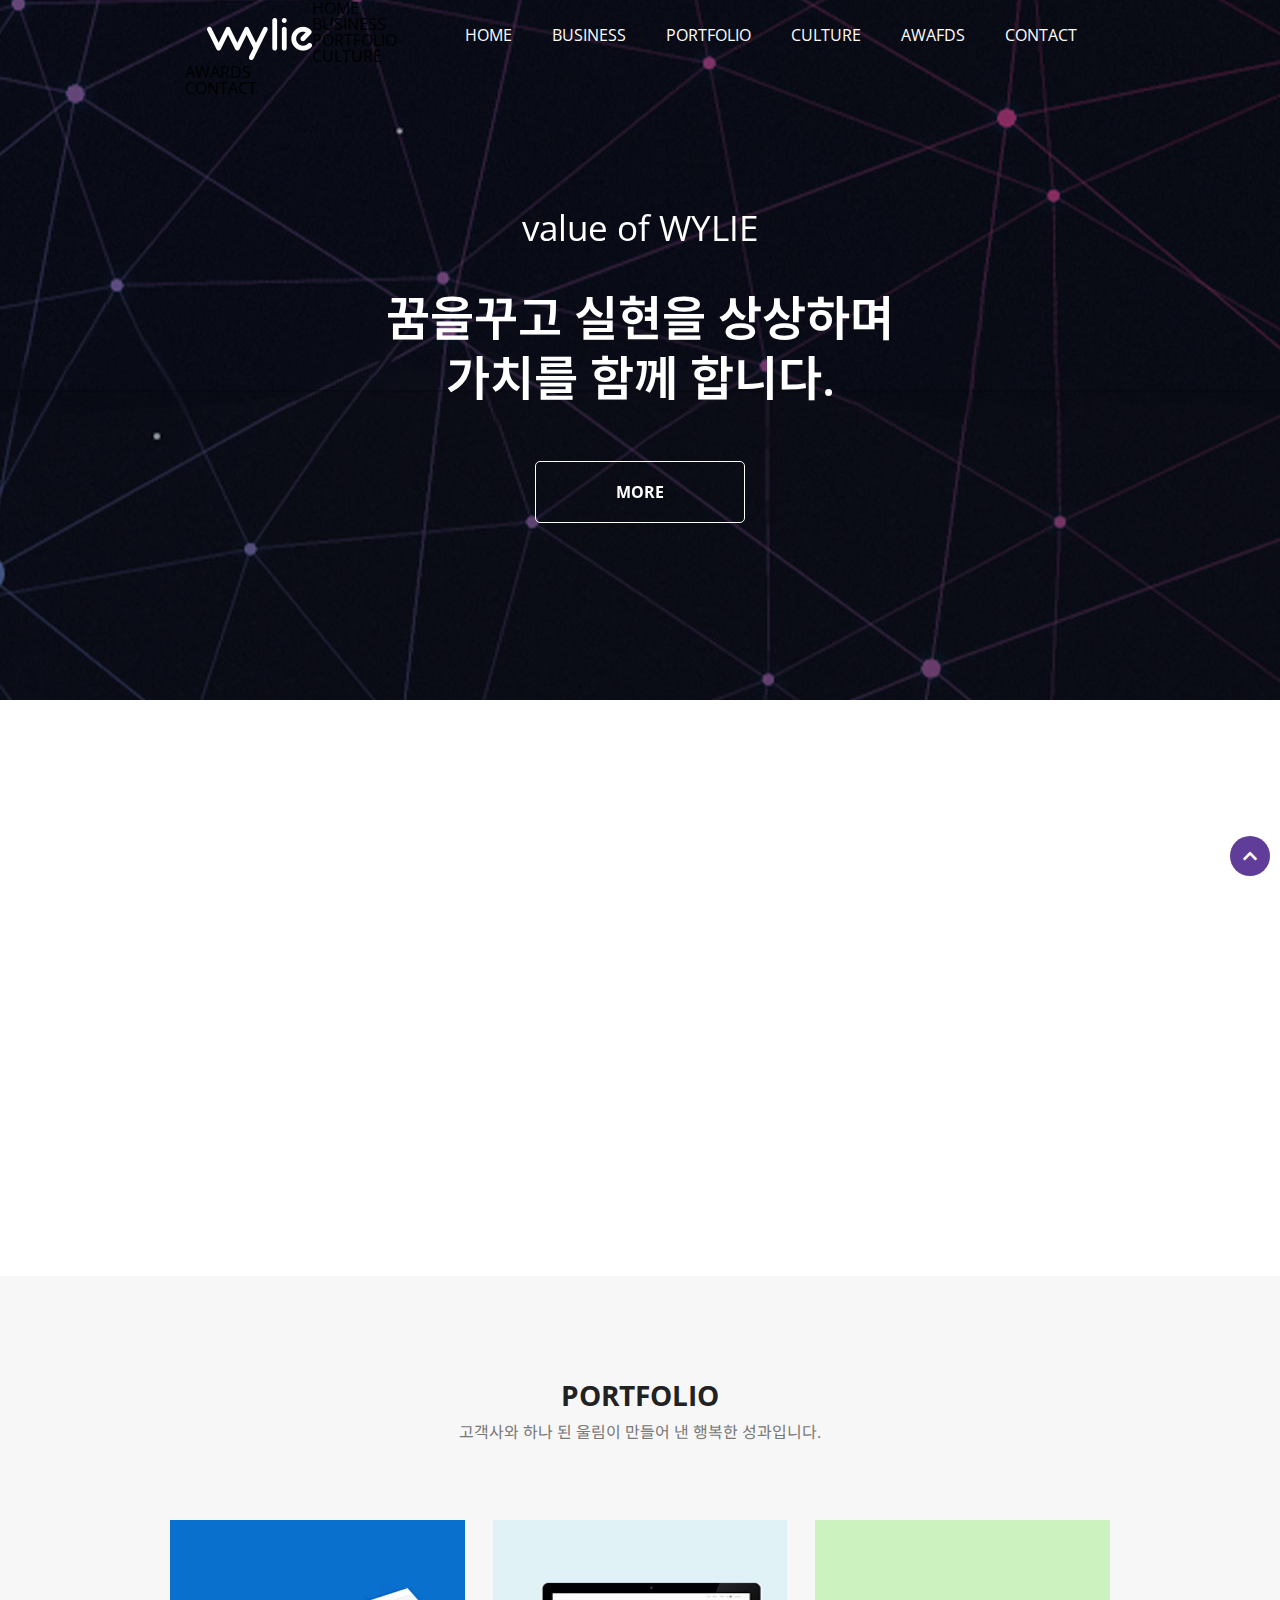
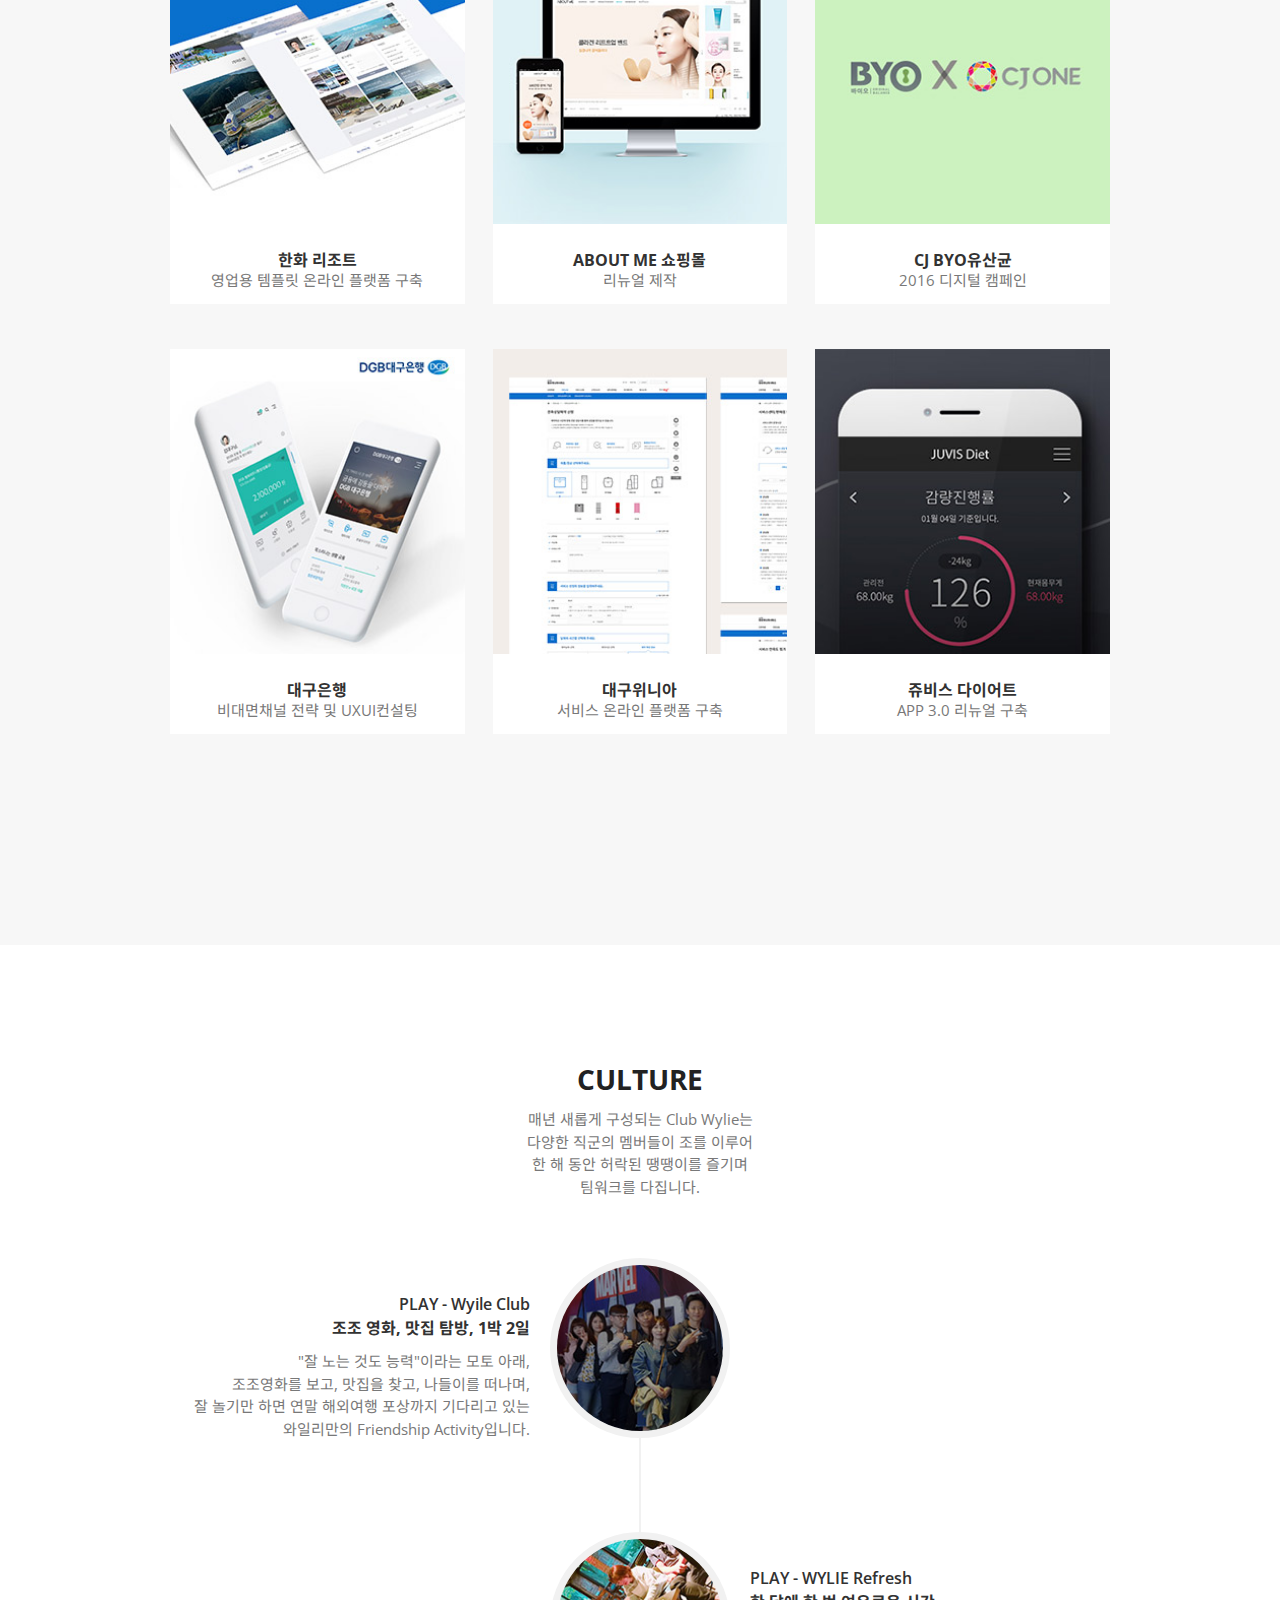
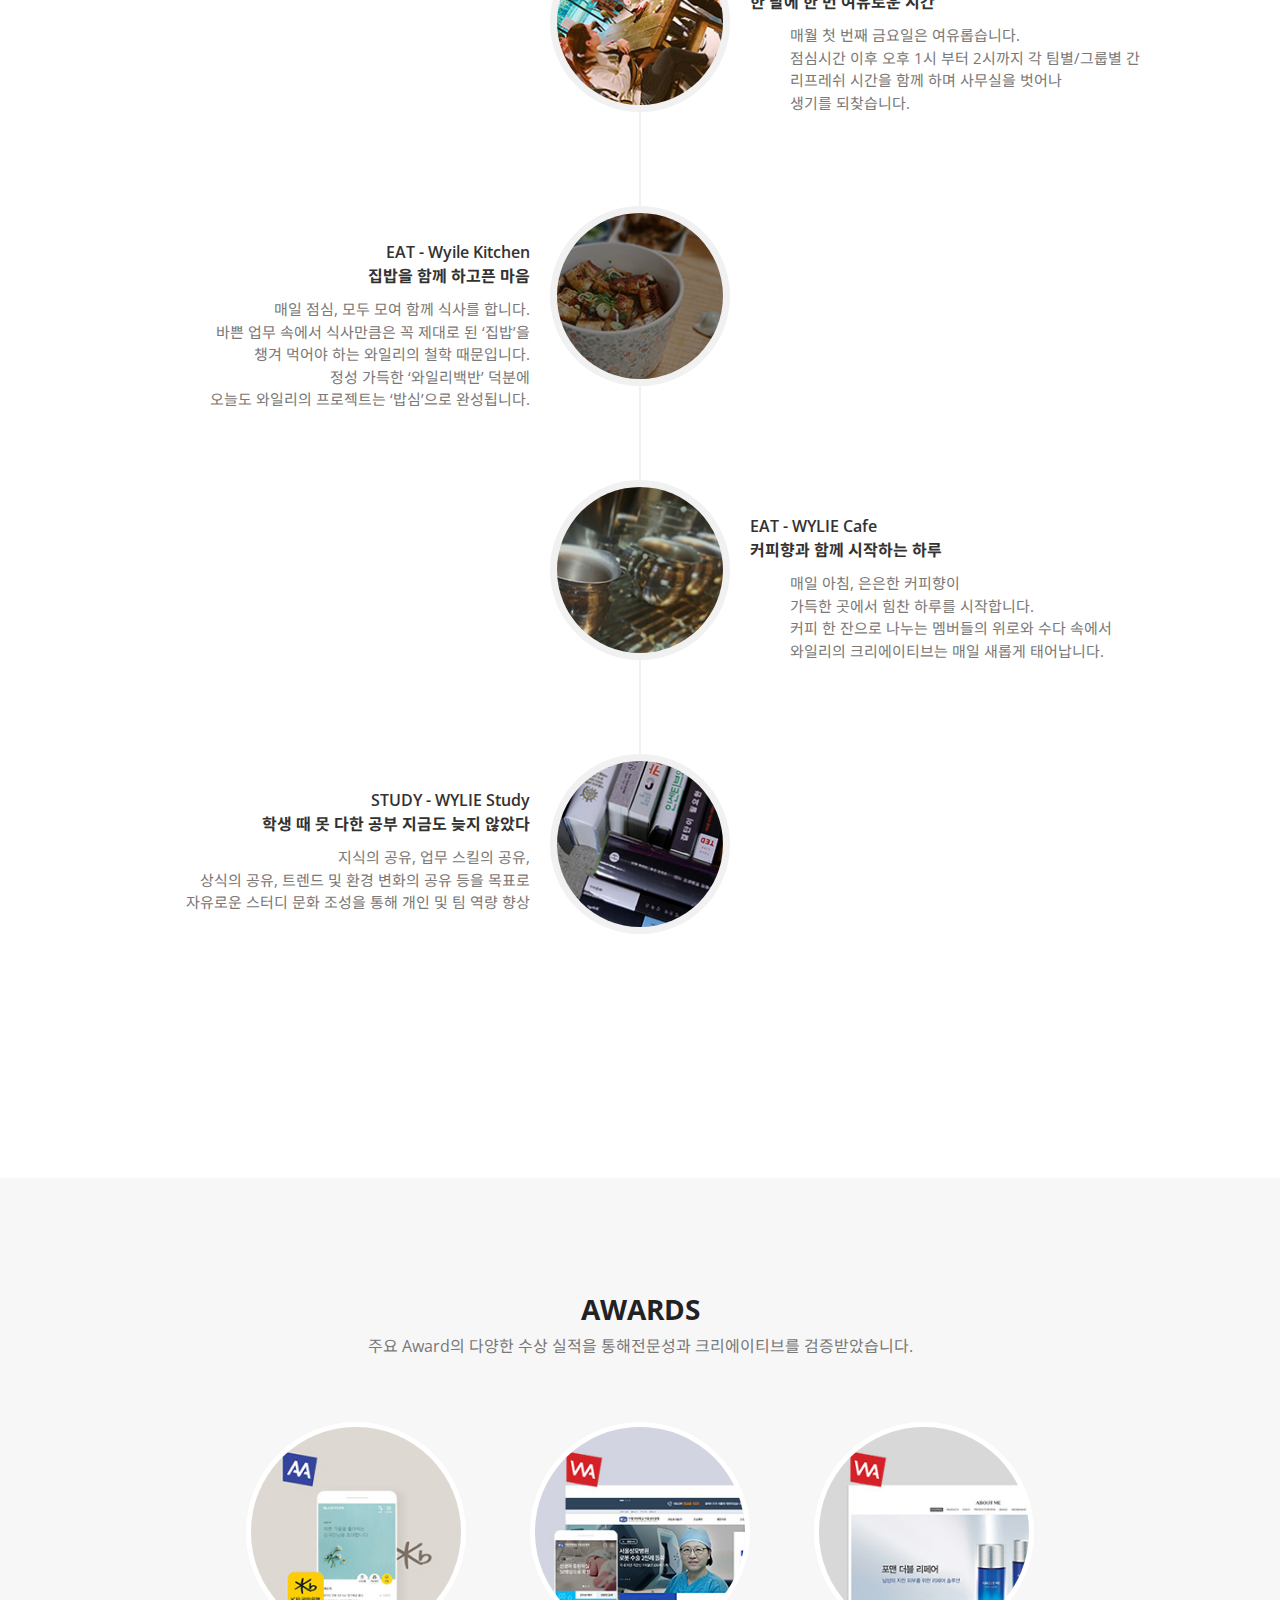
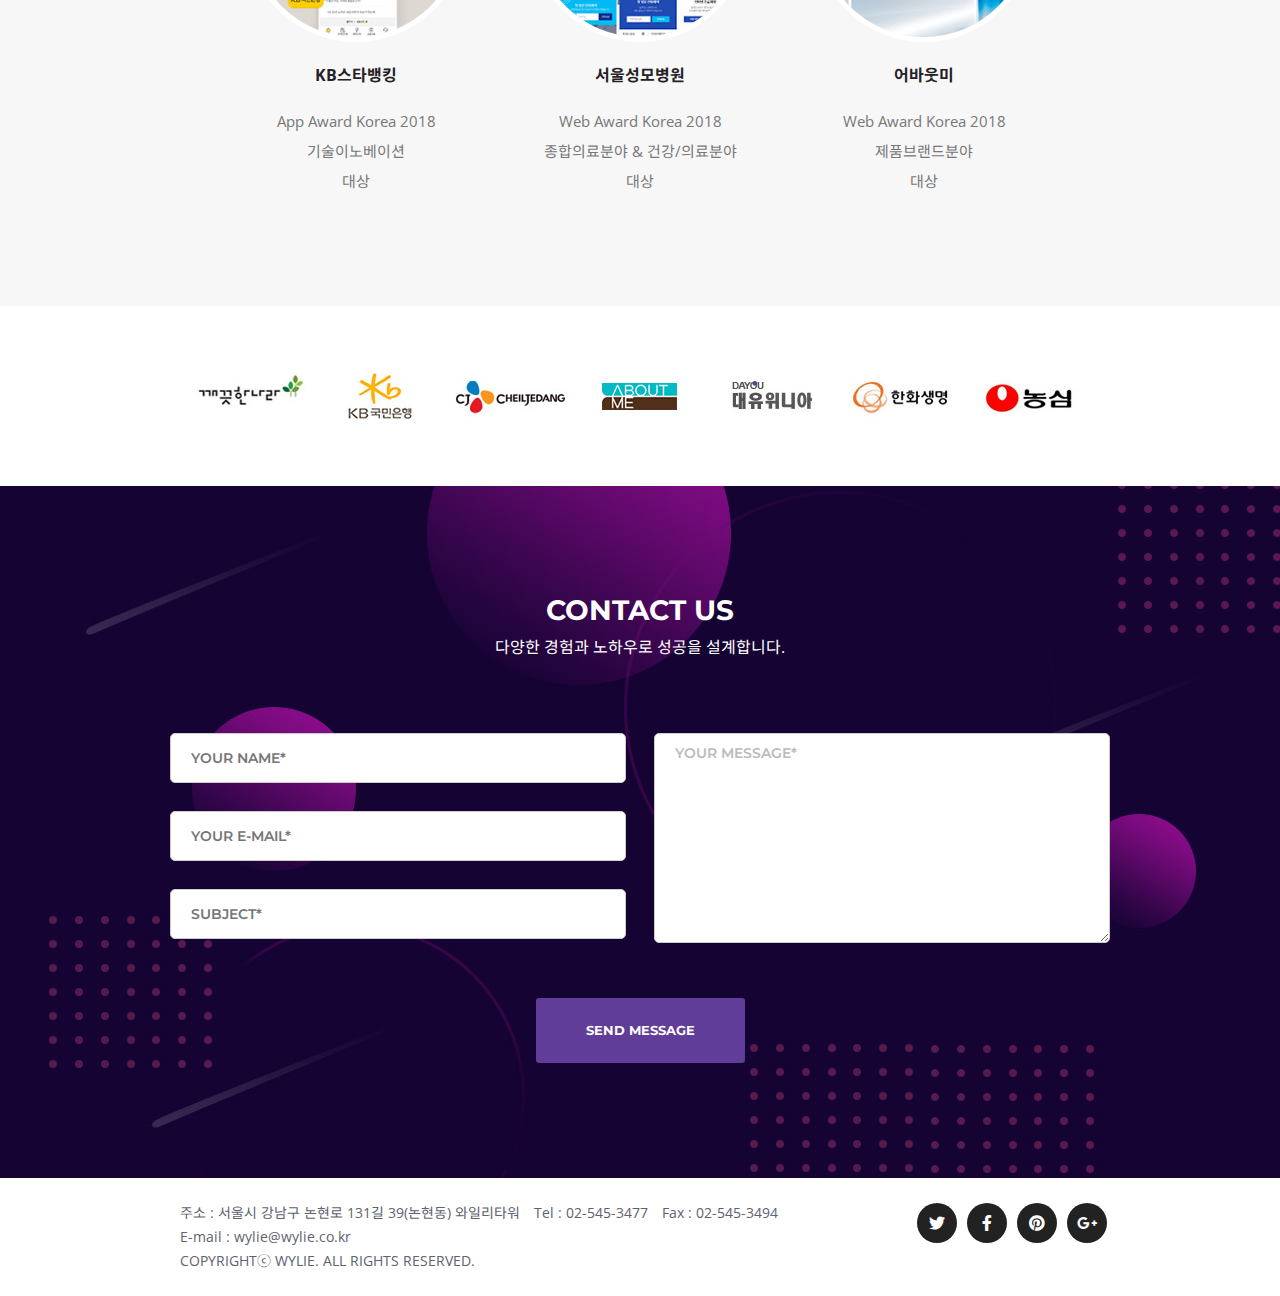
<file: wylie/index.html>
<!DOCTYPE html>
<html lang="ko">
<head>
<title>Wylie</title>
<meta charset="utf-8">
<meta http-equiv="X-UA-Compatible" content="IE=Edge">
<meta name="viewport" content="width=device-width, initial-scale=1.0, maximum-scale=1">
<link rel="stylesheet" href="http://fonts.googleapis.com/css?family=Open+Sans:400,300,300italic,400italic,600,600italic,700,700italic,800,800italic">
<link rel="stylesheet" href="https://fonts.googleapis.com/css2?family=Montserrat:wght@400;600;700;800&family=Noto+Sans+KR:wght@300;400&display=swap" >

<link rel="stylesheet" href="https://cdnjs.cloudflare.com/ajax/libs/font-awesome/4.7.0/css/font-awesome.min.css">
<link rel="stylesheet" href="css/style.css">

<link rel="stylesheet" href="https://unpkg.com/aos@2.3.1/dist/aos.css"><!-- CDN CSS 추가 -->


<link rel="stylesheet" href="https://fonts.googleapis.com/css2?family=Montserrat:wght@400;600;700;800&display=swap">

<script src="http://code.jquery.com/jquery-1.10.1.min.js"></script>
<script src="https://unpkg.com/aos@2.3.1/dist/aos.js"></script><!-- CDN CSS 추가 -->
<link rel="stylesheet" href="https://use.fontawesome.com/releases/v5.2.0/css/all.css">
<script src="js/main.js"></script>
</head>

<body>
<div class="containner">
	<header id="header">
		<div class="inner">
			<div class="top">
				<div class="logo"><h1><a href=""><img src="images/logo.png" alt="logo"></a></h1></div>
				<div class="menu">
					<ul>
						<li><a href="">HOME</a></li>
						<li><a href="">BUSINESS</a></li>
						<li><a href="">PORTFOLIO</a></li>
						<li><a href="">CULTURE</a></li>
						<li><a href="">AWAFDS</a></li>
						<li><a href="">CONTACT</a></li>
					</ul>
				</div>
				<div class="mobile">
				<nav id="m_gnb">
					<ul>
						<li><a href="#header">HOME</a></li>
						<li><a href="#page1">BUSINESS</a></li>
						<li><a href="#page2">PORTFOLIO</a></li>
						<li><a href="#page3">CULTURE</a></li>
						<li><a href="#page4">AWARDS</a></li>
						<li><a href="#page5">CONTACT</a></li>
					</ul>
				</nav>
			</div>
			<a class="tab" href=""><span>tab</span></a>
			<div class="dim"></div>
			</div>
			<div class="center">
				<div class="desc">
					<p data-aos="fade-up" data-aos-delay="0">value of WYLIE </p>
					<p class="title" data-aos="fade-up" data-aos-delay="500">꿈을꾸고 실현을 상상하며<br>가치를 함께 합니다.</p>
					<a href="" class="more" data-aos="fade-up" data-aos-delay="1000">MORE</a>
				</div>
			</div>
		</div>
	</header>
	<section id ="business">
		<div class="title">
			<h3 data-aos="fade-right" data-aos-delay="0">BUSINESS</h3>
			<p data-aos="fade-right" data-aos-delay="500">고객사의 니즈에 최적화된<br class="br">디지털 통합 마케팅 솔루션을 제공합니다.</p>
		</div>
		<div class="icon">
			<ul>
				<li data-aos="fade-down" data-aos-delay="0">
					<a href="">
						<div class="image"><img src="images/icon_business1.jpg" alt="business1"></div>
						<div class="desc">
							<p class="title">Platform Creation</p>
							<p>웹/앱 플랫폼 디자인<br>뉴미디어 플랫폼 디자인<br>jsp/asp/php/.net개발<br>iOS/Android개발<br>클라우드 세팅/운영</p>
						</div>
					</a>
				</li>
				<li data-aos="fade-up" data-aos-delay="0">
					<a href="">
						<div class="image"><img src="images/icon_business2.jpg" alt="business2"></div>
						<div class="desc">
							<p class="title">Marketion COMM.</p>
							<p>마케팅 전략 컨설팅<br>광고 캠페인 기획 운영<br>온/오프 프로모션 기획 운영<br>바이럴/SNS 기획 운영<br>마케팅 KPI관리</p>
						</div>
					</a>
				</li>
				<li data-aos="fade-down" data-aos-delay="0">
					<a href="">
						<div class="image"><img src="images/icon_business3.jpg" alt="business3"></div>
						<div class="desc">
							<p class="title">Maintenance</p>
							<p>플랫폼 활성화 기획<br>프로모션, 배너 디자인<br>호스팅 개발 운영<br>모니터링, 로그분석, 리포팅<br>고객CS관리</p>
						</div>
					</a>
				</li>
			</ul>
		</div>
	</section>
	<section id ="portfolio">
		<div class="inner">
			<div class="title">
				<h3>PORTFOLIO</h3>
				<p>고객사와 하나 된 울림이 만들어 낸 행복한 성과입니다.</p>
			</div>
			<div class="icon clearfix">
				<ul>
					<li>
						<a href="">
							<div class="image"><img src="images/portfolio1.jpg" alt="portfolio1"></div>
							<div class="desc">
								<p class="title">한화 리조트</p>
								<p>영업용 템플릿 온라인 플랫폼 구축</p>
							</div>
						</a>
					</li>
					<li>
						<a href="">
							<div class="image"><img src="images/portfolio2.jpg" alt="portfolio2"></div>
							<div class="desc">
								<p class="title">ABOUT ME 쇼핑몰</p>
								<p>리뉴얼 제작</p>
							</div>
						</a>
					</li>
					<li>
						<a href="">
							<img src="images/portfolio3.jpg" alt="portfolio3">
							<div class="desc">
								<p class="title">CJ BYO유산균</p>
								<p>2016 디지털 캠페인</p>
							</div>
						</a>
					</li>
					<li>
						<a href="">
							<img src="images/portfolio4.jpg" alt="portfolio4">
							<div class="desc">
								<p class="title">대구은행</p>
								<p>비대면채널 전략 및 UXUI컨설팅</p>
							</div>
						</a>
					</li>
					<li>
						<a href="">
							<img src="images/portfolio5.jpg" alt="portfolio5">
							<div class="desc">
								<p class="title">대구위니아</p>
								<p>서비스 온라인 플랫폼 구축</p>
							</div>
						</a>
					</li>
					<li>
						<a href="">
							<img src="images/portfolio6.jpg" alt="portfolio6">
							<div class="desc">
								<p class="title">쥬비스 다이어트</p>
								<p>APP 3.0 리뉴얼 구축</p>
							</div>
						</a>
					</li>
				</ul>
			</div>
	</section>
	<section id="culture">
		<div class="title">
			<h3>CULTURE</h3>
			<p>매년 새롭게 구성되는 Club Wylie는<br class="br"> 다양한 직군의 멤버들이 조를 이루어<br>한 해 동안 허락된 땡땡이를 즐기며<br class="br"> 팀워크를 다집니다.</p>
		</div>
		<div class="content">
			<ul>
				<li>
					<div class="photo">
						<a href=""><img src="images/culture1.jpg" alt="culture1"></a>
					</div>
					<div class="desc">
						<dl>
							<dt><span>PLAY - Wyile Club</span> <br>조조 영화, 맛집 탐방,<br class="br"> 1박 2일</dt>
							<dd>"잘 노는 것도 능력"이라는 모토 아래,<br>
							조조영화를 보고, 맛집을 찾고, 나들이를 떠나며, <br>
							잘 놀기만 하면 연말 해외여행 포상까지 기다리고 있는<br>
							와일리만의 Friendship Activity입니다.
							</dd>
						</dl>
					</div>
				</li>
				<li>
					<div class="photo">
						<a href=""><img src="images/culture2.jpg" alt="culture2"></a>
					</div>
					<div class="desc">
						<dl>
							<dt><span>PLAY - WYLIE Refresh</span> <br>한 달에 한 번<br class="br"> 여유로운 시간</dt>
							<dd>매월 첫 번째 금요일은 여유롭습니다.<br>
							점심시간 이후 오후 1시 부터 2시까지 각 팀별/그룹별 간<br>
							리프레쉬 시간을 함께 하며 사무실을 벗어나<br> 생기를 되찾습니다.
							</dd>
						</dl>
					</div>
				</li>
				<li>
					<div class="photo">
						<a href=""><img src="images/culture3.jpg" alt="culture3"></a>
					</div>
					<div class="desc">
						<dl>
							<dt><span>EAT - Wyile Kitchen</span> <br>집밥을 함께<br class="br"> 하고픈 마음</dt>
							<dd>매일 점심, 모두 모여 함께 식사를 합니다.<br>
							바쁜 업무 속에서 식사만큼은 꼭 제대로 된 ‘집밥’을 <br>챙겨 먹어야 하는
							와일리의 철학 때문입니다.<br>
							정성 가득한 ‘와일리백반’ 덕분에<br>
							오늘도 와일리의 프로젝트는 ‘밥심’으로 완성됩니다.
							</dd>
						</dl>
					</div>
				</li>
				<li>
					<div class="photo">
						<a href=""><img src="images/culture4.jpg" alt="culture4"></a>
					</div>
					<div class="desc">
						<dl>
							<dt><span>EAT - WYLIE Cafe</span> <br>커피향과 함께<br class="br"> 시작하는 하루</dt>
							<dd>매일 아침, 은은한 커피향이 <br>가득한 곳에서 힘찬 하루를 시작합니다.<br>
								커피 한 잔으로 나누는 멤버들의 위로와 수다 속에서<br>
								와일리의 크리에이티브는 매일 새롭게 태어납니다.
							</dd>
						</dl>
					</div>
				</li>
				<li>
					<div class="photo">
						<a href=""><img src="images/culture5.jpg" alt="culture5"></a>
					</div>
					<div class="desc">
						<dl>
							<dt><span>STUDY - WYLIE Study</span> <br>학생 때 못 다한 공부<br class="br"> 지금도 늦지 않았다</dt>
							<dd>지식의 공유, 업무 스킬의 공유, <br>상식의 공유, 트렌드 및 환경 변화의 공유 등을
								목표로<br> 자유로운 스터디 문화 조성을 통해 개인 및 팀 역량 향상
							</dd>
						</dl>
					</div>
				</li>
			</ul>
		</div>
	</section>
	<section id ="awards">
		<div class="inner">
			<div class="title">
				<h3>AWARDS</h3>
				<p>주요 Award의 다양한 수상 실적을 통해<br class="br">전문성과 크리에이티브를 검증받았습니다.</p>
			</div>
			<div class="icon">
				<ul>
					<li>
						<a href="">
							<div class="image"><img src="images/img_award1.jpg" alt="img_award1"></div>
							<div class="desc">
								<p class="title">KB스타뱅킹</p>
								<p>App Award Korea 2018<br>기술이노베이션<br>대상</p>
							</div>
						</a>
					</li>
					<li>
						<a href="">
							<div class="image"><img src="images/img_award2.jpg" alt="img_award2"></div>
							<div class="desc">
								<p class="title">서울성모병원</p>
								<p>Web Award Korea 2018<br>종합의료분야 & 건강/의료분야<br>대상</p>
							</div>
						</a>
					</li>
					<li>
						<a href="">
							<div class="image"><img src="images/img_award3.jpg" alt="img_award3"></div>
							<div class="desc">
								<p class="title">어바웃미</p>
								<p>Web Award Korea 2018<br>제품브랜드분야<br>대상</p>
							</div>
						</a>
					</li>
				</ul>
			</div>
		</div>
		<div class="bottom"><!-- -->
			<div class="bottom_inner">
				<ul>
					<li><img src="images/signature1.jpg" alt="signature1"></li>
					<li><img src="images/signature2.jpg" alt="signature2"></li>
					<li><img src="images/signature3.jpg" alt="signature3"></li>
					<li><img src="images/signature4.jpg" alt="signature4"></li>
					<li><img src="images/signature5.jpg" alt="signature5"></li>
					<li><img src="images/signature6.jpg" alt="signature6"></li>
					<li><img src="images/signature7.jpg" alt="signature7"></li>
				</ul>
			</div>
		</div>
	</section>
	<section id ="contact">
		<div class="title">
			<h3>CONTACT US</h3>
			<p>다양한 경험과 노하우로 성공을 설계합니다.</p>
		</div>
		<div class="form clearfix">
			<form>
				<div class="input_wrap">
					<input type="text" id="name" placeholder="YOUR NAME*" >
					<input type="text" id="email" placeholder="YOUR E-MAIL*">
					<input type="text" id="subject" placeholder="SUBJECT*">
				</div>
				<div class="text_wrap">
					<textarea placeholder="YOUR MESSAGE*"></textarea>
				</div>
				<div class="submit">
					<input type="submit" value="SEND MESSAGE">
				</div>
			</form>
		</div>
	</section>
	<footer id ="footer" class="clearfix"><!-- margin: 0 auto / max-width 940 -->
		<div class="address">
			<p class="text">
				<span>주소 : 서울시 강남구 논현로 131길 39(논현동) 와일리타워</span>
				<span>Tel : 02-545-3477</span>
				<span>Fax : 02-545-3494</span>
				<span>E-mail : wylie@wylie.co.kr</span>
			</p>
			<p class="copyricht">COPYRIGHTⓒ WYLIE. ALL RIGHTS RESERVED.</p>
		</div>
		<div class="font_icons">
			<a href=""><i class="fab fa-twitter"></i></a>
			<a href=""><i class="fab fa-facebook-f"></i></i></a>
			<a href=""><i class="fab fa-pinterest"></i></a>
			<a href=""><i class="fab fa-google-plus-g"></i></a>
		</div>
	</footer>
	<div class="global_top"><!-- fixed -->
		<a href=""><i class="fas fa-chevron-up"></i></a>
	</div>
</body>
</html>
</file>
<file: wylie/css/style.css>
@charset "utf-8";

body, h1, h2, h3, h4, h5, h6, ul, ol, p { 
	margin: 0;
   	padding: 0;
}
ul, ol {
	list-style: none;
}
img {
	max-width: 100%;
	vertical-align: top;
}
a {
	text-decoration: none;
	color: #000;
}
body {
	line-height: 1;	
	font-family: "Open Sans", "Noto Sans KR", sans-serif;
	font-size: 1em;	
}
body.static {
	overflow: hidden;
}
input[type=text] {
	padding: 0 10px 0 20px;
	height: 50px;
	line-height: 50px;
	font-family: "Montserrat", sans-serif;
	font-size: 14px;
	font-weight: 600;
	border: 1px solid #ccc;
	border-radius: 5px;
	box-sizing: border-box; /**/
}
textarea {
	padding: 0 10px 0 20px;
	font-family: "Montserrat", sans-serif;
	font-size: 14px;
	font-weight: 600;
	border: 1px solid #ccc;
	border-radius: 5px;
}
input[type=text] ::-webkit-input-placeholder {
	color: #bbb;
}
input[type=text] ::-moz-placeholder {
	color: #bbb;
}
input[type=text] :-ms-input-placeholder {
	color: #bbb;
}
input[type=text] :-moz-placeholder {
	color: #bbb;
}
textarea::placeholder {
	color: #bbb;
}
.clearfix::before, .clearfix::after {
	content: "";
	display: block;
}
.clearfix::after {
	clear: both;
}
#header {
	position: relative;
	height: 43.75em;
	background: url(../images/keyvisual2.jpg) no-repeat center center;
}
#header .inner {
	width: 910px;/*940*/
	position: absolute;
	left: 50%;
	top: 0;
	transform: translateX(-50%);
}
#header .inner .top {
	height: 70px;
}
#header .tab {
	display: none;
	position: absolute;
	right: 10px;
	top: 23px;
	z-index: 1100;
	width: 28px;
	height: 23px;
	background: url(../images/ico_tab_open.png) no-repeat 0 0;
	transition: right 0.3s;
}
#header .tab.active {
	right: 250px;
	width: 24px;
	height: 23px;
	background-image: url(../images/ico_tab_close.png);
}
#header .tab span {
	display: block;
	width: 0;
	height: 0;
	overflow: hidden;
	text-indent: -9999px;
	font-size: 0;
}
#header .inner .top .logo {
	float: left;
	padding: 18px 0 0 22px;
}
#header .inner .top .menu {
	float: right;
}
#header .inner .top .menu li {
	display: inline-block;
}
#header .inner .top .menu li a {
	display: block ;
	line-height: 70px;
	padding: 0 18px;
	font-weight: 400;
	font-size: 1em;
	color: #fff;
}
#header .inner .center {
	display: block;
}
#header .inner .center .desc {
	text-align: center;
	color: #fff;
}
#header .inner .center .desc p {
	margin-top: 140px;	
	font-size: 2.188em;
}
#header .inner .center .desc p.title { 
	margin-top: 43px;
	font-size: 3em; 
	line-height: 60px;
	font-weight:600; 
}
#header .inner .center .desc .more {
	display: inline-block;
	margin-top: 53px;
	line-height: 60px;
	padding: 0 80px;
	color: #fff;
	font-size: 1em;
	font-weight: 700;
	border: 1px solid #fff;
	border-radius:5px; 
}
#header .inner .center .desc .more:hover,
#header .inner .center .desc .more:focus {
	background-color: #603d99;
}

@media only screen and (max-width: 940px) {
	#header .inner {
		width: 100%;
	}
	#header .inner .top .menu li a {
		padding: 0 18px;
	} 
	#header .inner .top .menu li a:nth-child(6n) {
		padding: 0;
	}
	#header .inner .top .menu {
		display: none;
	}
	#header .tab {
		display: block;
	}
}
@media only screen and (max-width: 720px) {
	#header .inner {
		width: 100%;
	}
	#header .inner .top .menu li a {
		display: none;
	}
	#header .inner .top .menu {
		display: none;
	}
}
@media only screen and (max-width: 460px) {
	#header .inner {
		width: 100%;
	}
	#header .inner .center .desc p {
		font-size: 1.75em;
	}
	#header .inner .center .desc p.title {
		font-size: 2.00em;
	}
	#header .inner .center .desc .more { 
		padding: 0 60px;
	}
}
/*common*/
section .title h3 {
	font-weight: 700;
	color: #222222;
	font-size: 1.75em;/*28*/
}
section .title p {
	font-size:1em;/*16*/
	color: #787878;
	margin-top: 15px; 
}
/*business*/
#business {
	/* height: 38.125em; *//*610*//*◈height 절대안됨*/
	max-width: 940px;
	margin: 0 auto;
	padding: 6.25em 0 3.75em; /*100*//*◈*/
}
#business .title {
	text-align: center;	
}
#business .title .br {
	display: none;
}
#business .icon {
	display: block;
	margin-top: 75px;
	margin-left: 12.500em;
	text-align: center;	
}
#business .icon:last-child { 
	margin-left: 0;
}
#business .icon .desc {
	margin-top: 27px;/*200*/
}
#business .icon li {
	display: inline-block;
	/*여기에 마진을 써도됨*/
	/* margin: 0 75px; */
}
#business .icon a {
	display: block;
	padding: 0 65px;
}
#business .icon a .image { /*경로 확인!*/
	display: inline-block;
	padding: 10px;
	border: 2px solid #5f3d94;
	overflow: hidden;
	border-radius: 50%;
}
#business .icon .desc p.title {
	font-weight: 700;
	font-size: 1em;/*16*/
	color: #222222;
}
#business .icon .desc p {
	margin-top: 22px;
	font-size: 0.938em;/*15*/
	line-height: 1.7;/**//*◈1.1이 기본임*/
	color: #747673;
}
@media only screen and (max-width: 940px) {
	#business .icon li {
		display: block;
		margin-bottom: 50px;
		width: 100%;
	}
}
@media only screen and (max-width: 460px) {
	#business .title {
		line-height: 1.3;
	}
	#business .title .br {
		display: inline-block;
	}
}
/* portfolio */
#portfolio {
	background-color: #f7f7f7;
}
#portfolio .inner {
	margin: 0 auto;
	/* height: 75.000em; */ /*1200*/
	padding: 6.563em 0 10.375em;/*105 0 166*/
	max-width: 940px;/*스크롤바 나오면 안됨*/
	text-align: center;
}
#portfolio .inner .icon {
	margin-top: 80px;
}  
#portfolio .inner .icon a {
	display: block;
}
#portfolio .inner .icon li {
	float: left;
	margin-left: 3%; /**/
	margin-bottom: 45px;/*290*/
	width: calc((100% - 6%)/3); /**/
}
#portfolio .inner .icon li:hover {
	transition: transform 0.3s, opacity 0.5s
	background-color: #b7abe0;
}
#portfolio .inner .icon li:nth-child(3n+1) {/*1,4,7....*/
	margin-left: 0;
}
/* #portfolio .inner .icon li a {
	display: block;
} */
#portfolio .inner .icon li a img { /*+++추가 이미지가 커져야함*/
	width: 100%;
}
#portfolio .inner .icon .desc {
	background-color: #fff;
	/* line-height: 80px; */ 
	padding: 14px 0 16px 0;
}
#portfolio .inner .icon .desc p.title {
	font-size: 1em;/*16*/
	font-weight: 700;
	color: #323232;
	margin-top: 14px;
}
#portfolio .inner .icon .desc p {
	font-size: 0.938em;/*15*/
	color: #787878;
	margin-top: 5px;
}

@media only screen and (max-width: 720px) {
	#portfolio .inner .icon li {
		width: calc((100% - 3%)/2); /* 2개의 배치 */
	}
	#portfolio .inner .icon li:nth-child(3n+1) {
		margin-left: 3%;
	}
	#portfolio .inner .icon li:nth-child(2n+1) {
		margin-left: 0;
	}
}
@media only screen and (max-width: 460px) {
	#portfolio .inner .icon li {
		width: 80%;
	}
	#portfolio .inner .icon li a {
		display: block;
		margin: 0 auto;
	}
}
/* culture */
#culture {
   padding: 7.5em 0 9.375em;
}
#culture .title {
   text-align: center;
}
#culture .title h3 {
    font-weight: 700;
    color: #222222;
    font-size: 1.75em;
}
#culture .title p {
	font-size: 0.938em;/*15*/
	color: #787878;
	margin-top: 15px;
	line-height: 1.5;
}
#culture .content {
   margin-top: 3.75em;
}
#culture .content li {
	position: relative;
	margin: 0 auto; /*display: inline-block; 지정도 가능합니다.*/
	margin-bottom: 94px;
	width: 180px;
	height: 180px;
}
#culture .content li::after {
   content: "";
   display: block;
   position: absolute;
   left: 50%;
   width: 2px;
   height: 95px;/*높이를 정해야 정하기가 쉬움*/
   background-color: #f1f1f1;
   transform: translateX(-50%);/*중간으로 보냄*/
}
#culture .content li:last-child::after {/*마지막 선은 없앰*/
   display: none;
}
#culture .content li .photo a {
	display: block;
	width: 180px;
	height: 180px;
	overflow: hidden; /*사진 자르기*/
	border: 7px solid #f1f1f1;
	border-radius: 50%;
	box-sizing: border-box;
}
#culture .content li .photo a img {
	max-width: 100%; /*큰이미지임*/
	transform: scale(1);
	transition: transform 0.3s;
}
#culture .content li .photo a:hover img,
#culture .content li .photo a:focus img {
	transform: scale(1.15);
}
#culture .content li .desc {
	position: absolute;
	top: 20px;
	width: 35vw;/*px은 해상도 변경이 안됨 */
}
#culture .content li:nth-child(2n+1) .desc {
	right: 200px;
	text-align: right;
}
#culture .content li:nth-child(2n) .desc {
	left: 200px;
	text-align: left;
}
.box {
	width: 50%;
	height: 100vh;
	padding: 10px;
	background-color: #f90;
	color: #fff;
	box-sizing: border-box;
}
#culture .content li {
	line-height: 1.5;
}
#culture .content li .desc dt {
	font-size: 1em;
    font-weight: 700;
    color: #323232;
    margin-top: 14px;
}
#culture .content li .desc dt span {
   font-weight: 600;
}
#culture .content li .desc dt .br {
   display: none;
}
#culture .content li .desc dd {
    font-size: 0.938em;
    color: #787878;
    margin-top: 10px;
}
@media only screen and (max-width:940px) {
	#culture .content li {
	margin: 0 5%;/*% , vw 줘도됨*/
	margin-bottom: 94px;
	width: 168px; /*180>168변경*/
	height: 168px;/*180>168변경*/
	}
    #culture .content li::after {
		height: 105px; /* height: 95px; */
   }
   #culture .content li .photo a {
      width: 168px; /* width: 180px; */
      height: 168px; /* height: 180px; */
   }
   #culture .content li:nth-child(2n+1) .desc,
   #culture .content li:nth-child(2n) .desc {
   		left: calc(5% + 168px + 10px);/*왼쪽 5% 가로크기168px 오른쪽 10px*/
		right: auto;
		width: 65vw;/*width: 35vw;*/
		text-align: left;
   }
    #culture .content li .desc dd br {
		display: none;
   }
}
@media only screen and (max-width:720px) {
	#culture .content li:nth-child(2n+1) .desc,
    #culture .content li:nth-child(2n) .desc {
		width: 50vw; /* width: 65vw; */
   }
}
@media only screen and (max-width: 460px) {
   body {
      font-size: 0.875em;
   }
   #culture .content li:nth-child(2n+1) .desc,
   #culture .content li:nth-child(2n) .desc {
		width: 35vw; /* width: 50vw; */
   }
   #culture .content li::after {
      display: none
   }
   #culture .content li .desc dt {
      margin-top: 35px;
   }
   #culture .content li .desc dt .br {
      display: block;
   }
   #culture .content li .desc dd {
      display: none;
   }
}
@media only screen and (max-width: 360px) {
   #culture .content li .desc dt {
      display: none;
   }
   #culture .content li {
      margin-left: calc((100% - 168px)/2);
      margin-right: 0; 
   }
}
/*awards*/
#awards {
	background-color: #f7f7f7;
}
#awards .inner {
	max-width: 940px;/*스크롤바 나오면 안됨*/
	margin: 0 auto;
	padding: 7.313em 0 6.875em; 
}
#awards .inner .title {
	text-align: center;
}
#awards .inner .title .br {
	display: none;
}
#awards .inner .title li {
	display: inline-block;
}
#awards .inner .icon {
	margin-left: 2.625em;/*42*/
	text-align: center;
}
#awards .inner .icon:last-child {
	margin-left: 0;
}
#awards .inner .icon li {
	display: inline-block;
	margin-top: 68px;
}  
#awards  .inner .icon a {
	display: block;
	padding: 0 30px;
}
#awards .inner .icon a .image {/*경로 확인!*//**/
	display: inline-block;
	width: 220px;/*+*/
	border: 5px solid #fff;
	overflow: hidden;
	border-radius: 50%;
	box-sizing: border-box;/*+*/
}
#awards .inner .icon .desc {
	margin-top: 15px;/*200*/	
}
#awards .inner .icon .desc p.title {
	font-size: 1em;/*16*/
	font-weight: 700;
	color: #242227;
	margin-top: 14px;
}
#awards .inner .icon .desc p {
	margin-top: 15px;
	font-size: 0.938em;/*15*/
	color:  #787878;
	line-height: 2;
}
#awards .bottom { 
	text-align: center;
	background-color: #fff;
}
#awards .bottom .bottom_inner { 
	max-width: 940px;/*스크롤바 나오면 안됨*/
	margin: 0 auto;
	padding: 2.5em 0;
}
#awards .bottom li {
	display: inline-block;
	padding: 10px 0;
}
@media only screen and (max-width: 940px) {
	#awards .bottom li { /**/
		width: 24%;
	}
}
@media only screen and (max-width: 720px) {
	#awards .inner .icon li {
	display: block;
	margin-left: 50px;
	margin: 0 auto;
	margin-top: 40px;
	width: 100%;
	} 
	#awards .bottom { /**/
		text-align: left;
	}
	#awards .bottom li { /**/
		width: 49%;
		text-align: center;
	}
}
@media only screen and (max-width: 460px) {
	#awards .inner .title {
		line-height: 1.3;
	}
	#awards .inner .title .br {
		display: inline-block;
	}
}
input[type=submit] {
   padding: 0 50px;
   height: 65px;
   line-height: 65px;
   font-family: "Montserrat", sans-serif;
   font-weight: 700;
   background-color: #603d98;
   color: #fff;
   border: none;
   cursor: pointer;
   border-radius: 3px;
}
/*contact*/
#contact {
	padding: 6.875em 0 7.188em;
	background: #150333 url(../images/contact_background.jpg) no-repeat center center;
}
#contact .title {
	/* max-width: 940px;  여기는 왜 크기를 안줬을까?*/
	text-align: center;
}
#contact .title h3 {
	font-family: "Montserrat", sans-serif;
	color: #fff;
    font-size: 1.750em;/*28*/
}
#contact .title p {
	margin-top: 15px;
	font-size: 1em;
	color: #fff;
}
#contact .form {
	margin: 0 auto;
	margin-top: 78px;
	max-width: 940px;
}
#contact .form .input_wrap {
	float: left;
	width: 48.5%;
}
#contact .form .input_wrap input[type=text] {
	margin-top: 28px;
	width: 100%;
}

#contact .form .input_wrap input[type=text]:first-child {
	margin-top: 0;
}
#contact .form .text_wrap {
   float: right;
   width: 48.5%;
}
#contact .form .text_wrap textarea {
    margin-bottom: 53px;
   /*  margin-left: 30px;+++ */
    width: 100%;
    height: 210px;
}
textarea {
   padding: 10px 10px 10px 20px;
   font-family: "Montserrat", sans-serif;
   font-size: 14px;
   font-weight: 600;
   border: 1px solid #ccc;
   border-radius: 5px;
   box-sizing: border-box;
}
#contact .form .submit {
	clear: both;
	margin-top: 53px;
	text-align: center;
}
@media only screen and (max-width: 940px) {
	#contact .form {
		padding: 0 50px;
	}
	#contact .form .input_wrap {
		width: 100%;
	}
	#contact .form .text_wrap {
		padding-top: 28px;
		width: 100%;
	}
	/*
	#contact .form .text_wrap textarea {
		transform: translateX(-100px);
	}
	#contact.active .form .text_wrap textarea {
		transform: translateX(0);
	}
	#contact .form .submit input {
		transform: translateX(100px);
	}
	*/
}
@media only screen and (max-width: 460px) {
	#contact .form .input_wrap input[type=text] {
		margin-top: 10px;
	}
	#contact .form .text_wrap {
		margin-top: 10px;
		padding-top: 0;
	}
	#contact .form .submit input[type=submit] {
		margin-top: 20px;
		width: 100%;
	}
}

/*footer*/
#footer.clearfix {
	max-width: 940px;
	margin: 0 auto;
}
#footer.clearfix .address {
	float: left;
	padding: 23px 0;
	width: calc(100% - 200px);
}
#footer.clearfix .address p {
	padding-left: 10px;
	line-height: 1.7;
	font-size: 0.875em;/*14*/
	color: #5c626e;
	font-weight: 400;
	/* box-sizing: box; */
}
#footer.clearfix .address p span { 
	display: inline-block;
	margin-right: 10px;
}
#footer.clearfix .address p.copyricht { 
	line-height: 1.7;
}
#footer.clearfix .font_icons {
	float: right;
	margin: 22px 0;
	position: relative;
}
#footer.clearfix .font_icons a {
	display: inline-block;
	margin: 3px;
	width: 40px;
	height: 40px;
	line-height: 40px;
	text-align: center;
	background-color: #222222;
	color: #fff;
	border-radius: 25px;
	transition: background-color 0.3s;
	outline: none;
	vertical-align: top;
}

@media only screen and (max-width: 720px) {
	#footer.clearfix .address {
		float: none;
		width: 100%;
	}
	
}
@media only screen and (max-width: 460px) {
	#awards .bottom {
		display: none;
	}
	#footer.clearfix {
		text-align: center;
	}
	#footer.clearfix .address {
		float: none;
		font-size: 0.813em;
	}
	#footer.clearfix .font_icons {
		float: none;
	}
}
.global_top {
	position: fixed;
	right: 0;
	top: 90%;
	margin: 26px 10px;
}
.global_top a {
	display: inline-block;
	width: 40px;
	height: 40px;
	line-height: 40px;
	text-align: center;
	background-color: #603d99;
	color: #fff;
	border-radius: 25px;
	transition: background-color 0.3s;
	outline: none;
	vertical-align: top;
}
</file>
